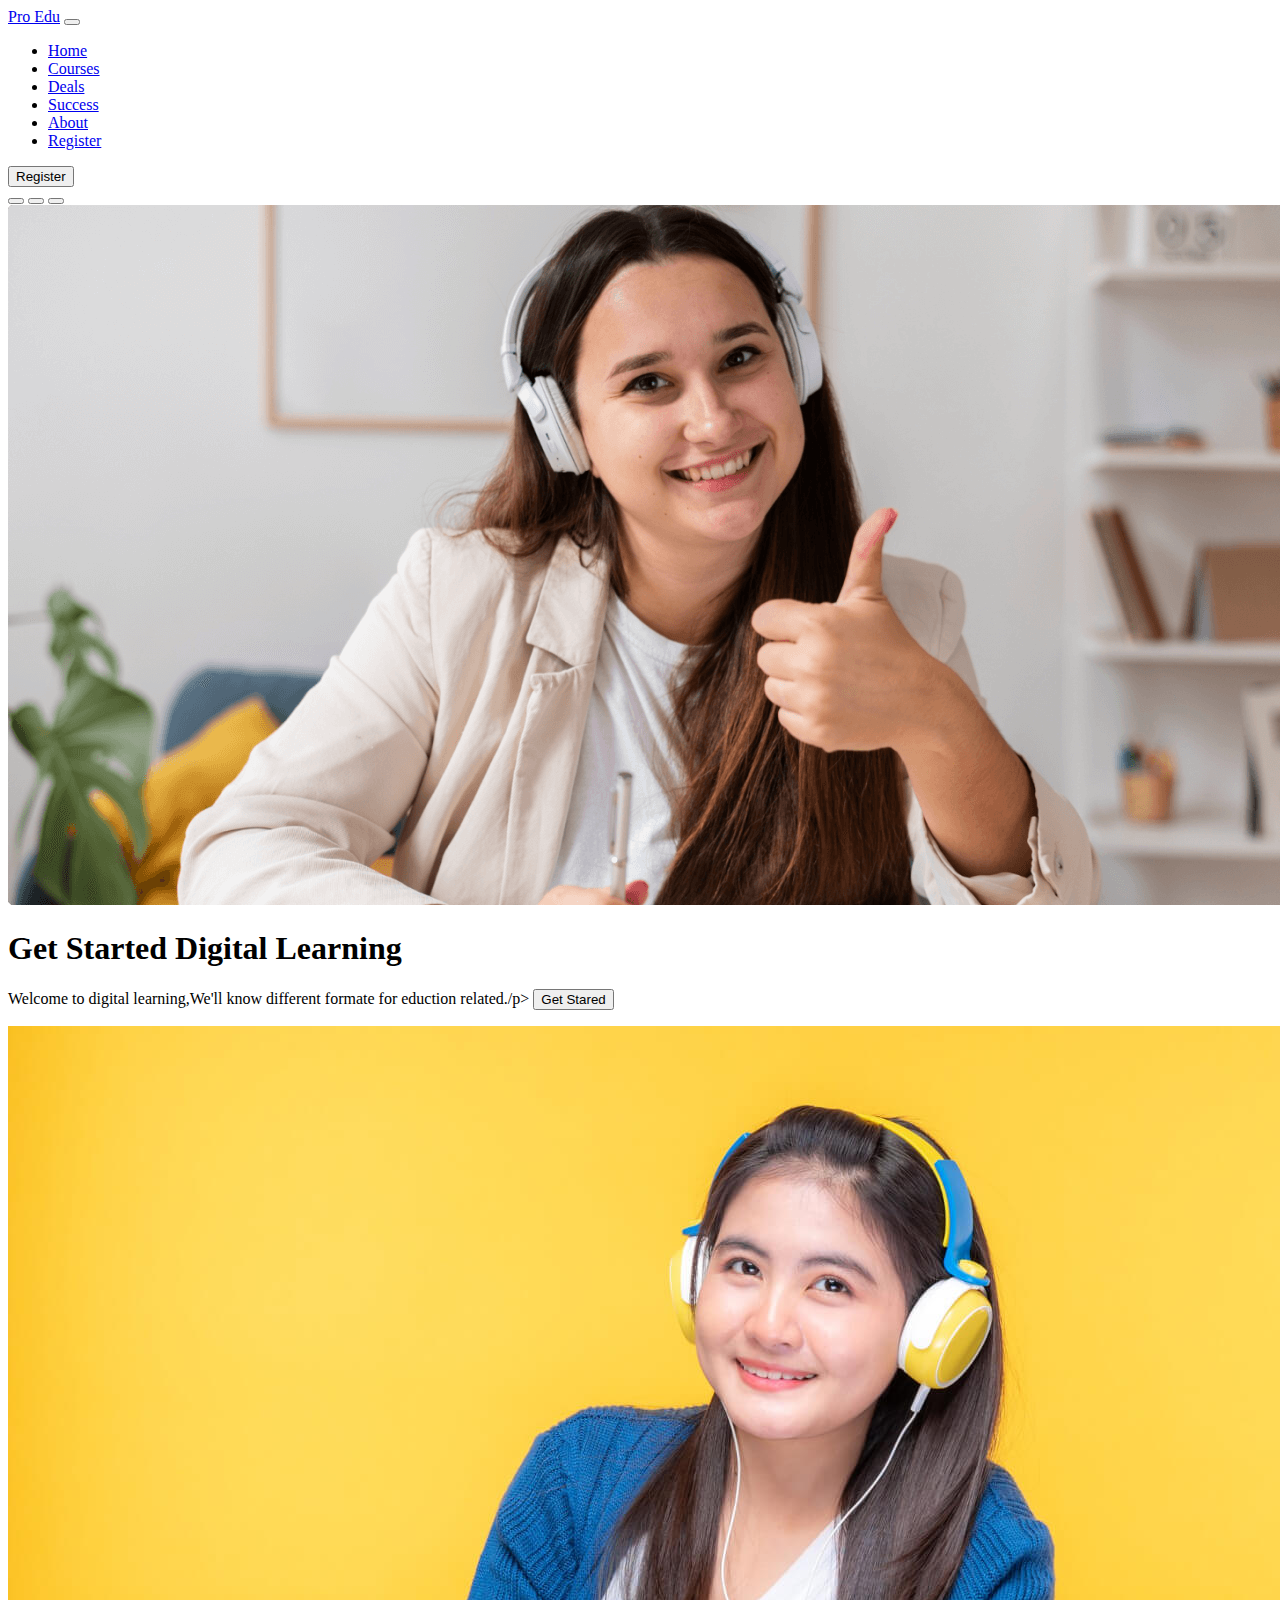
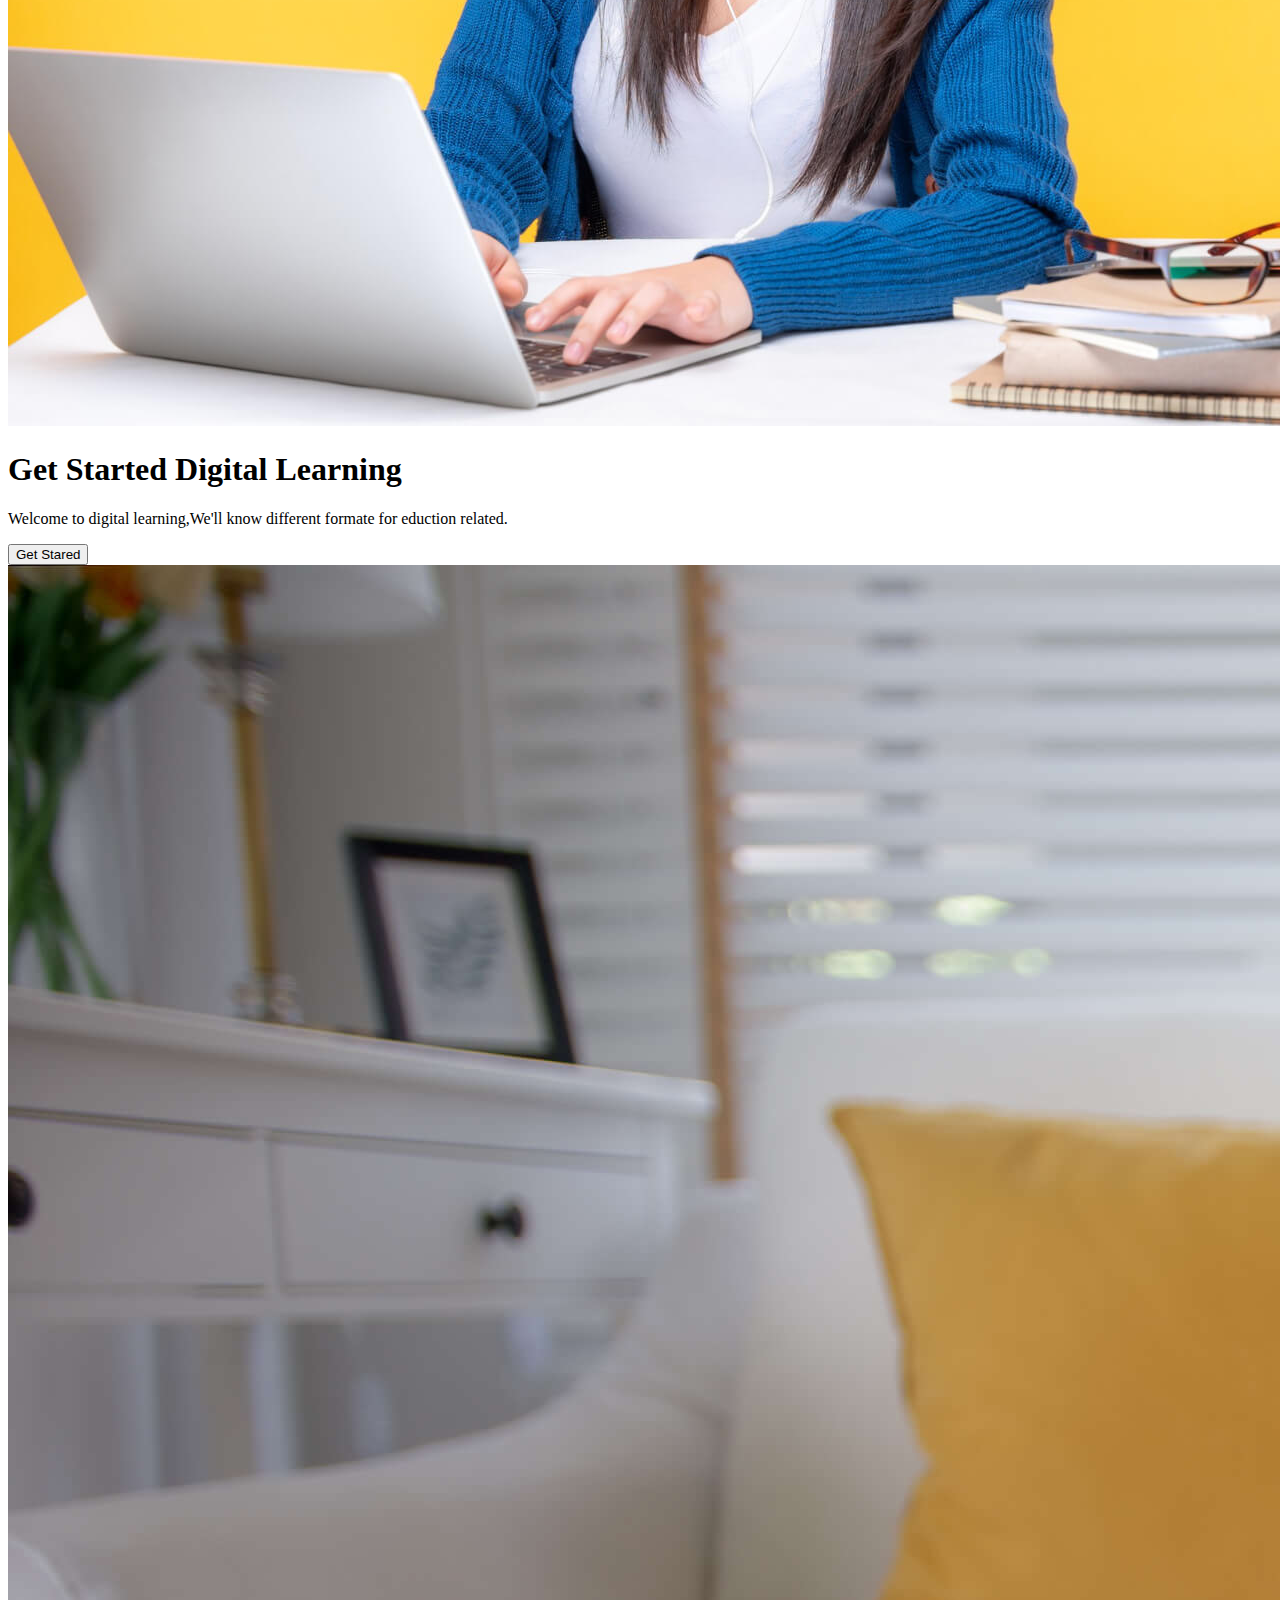
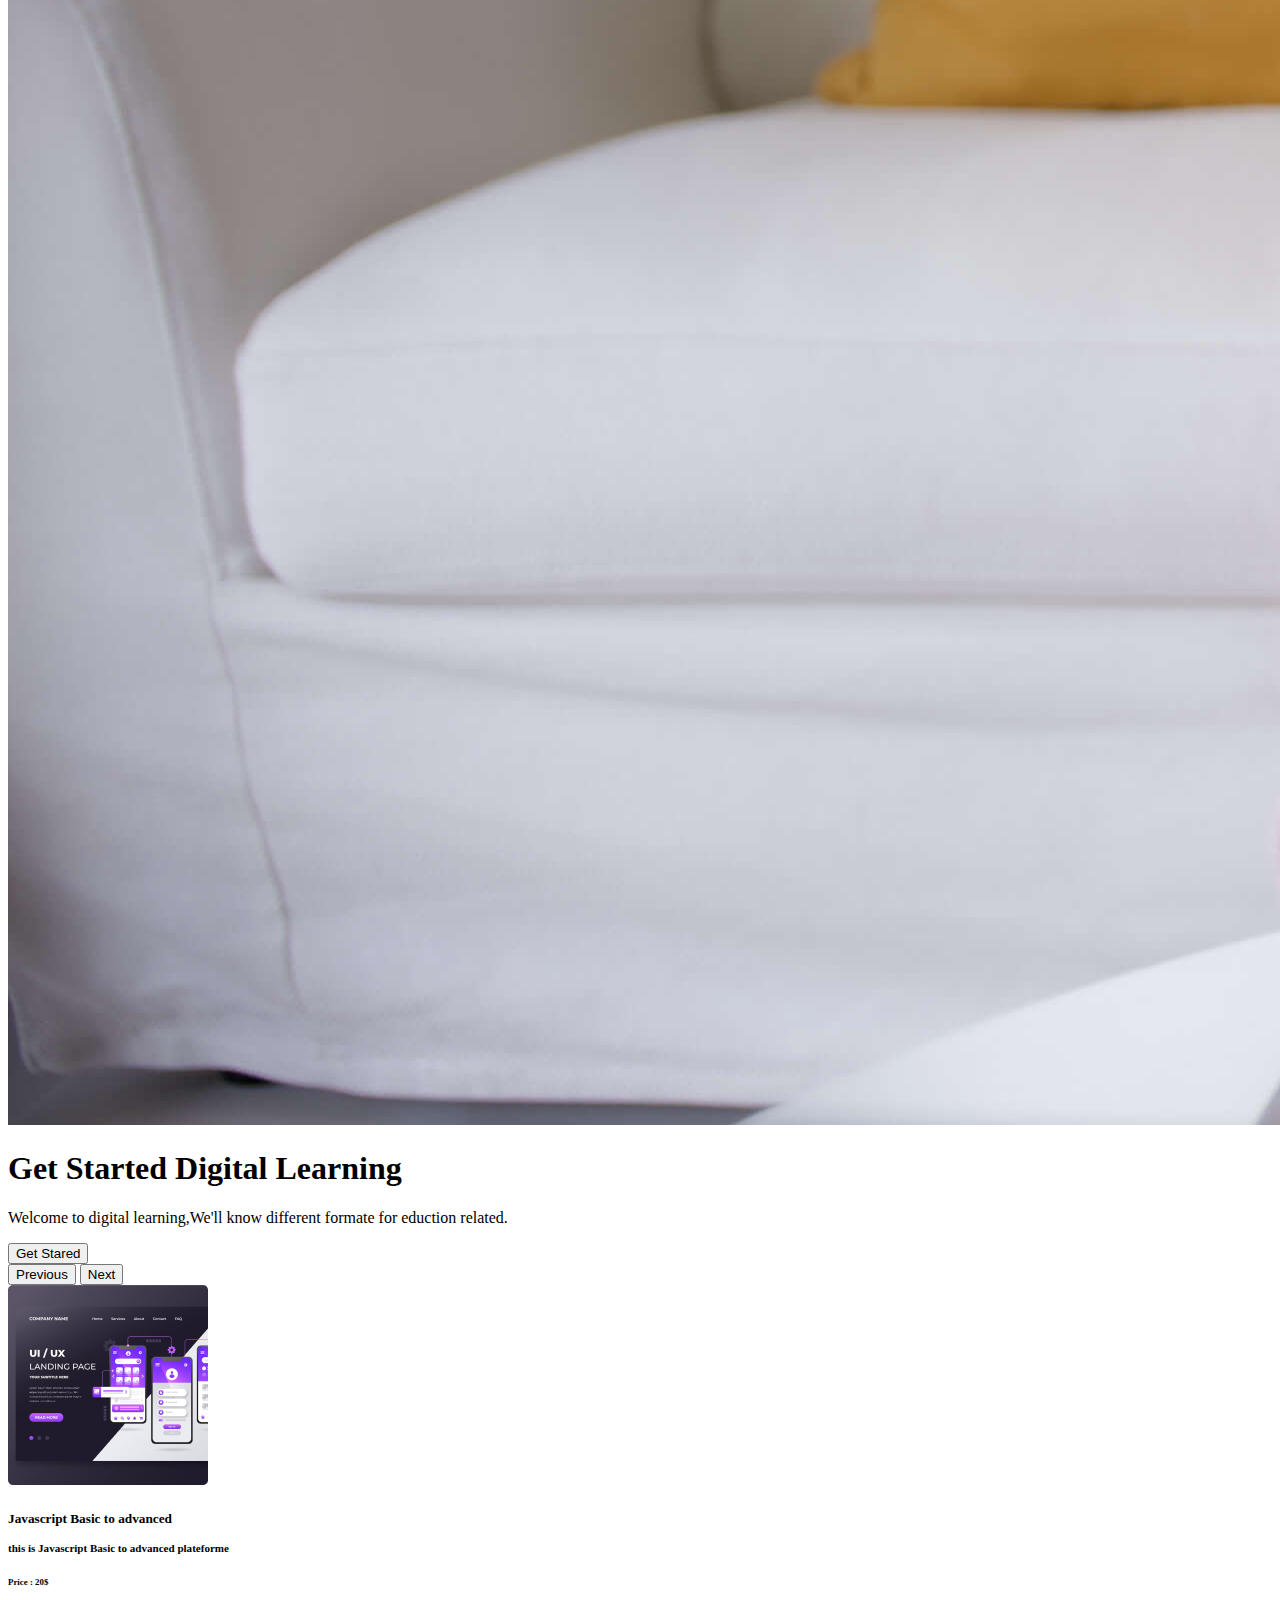
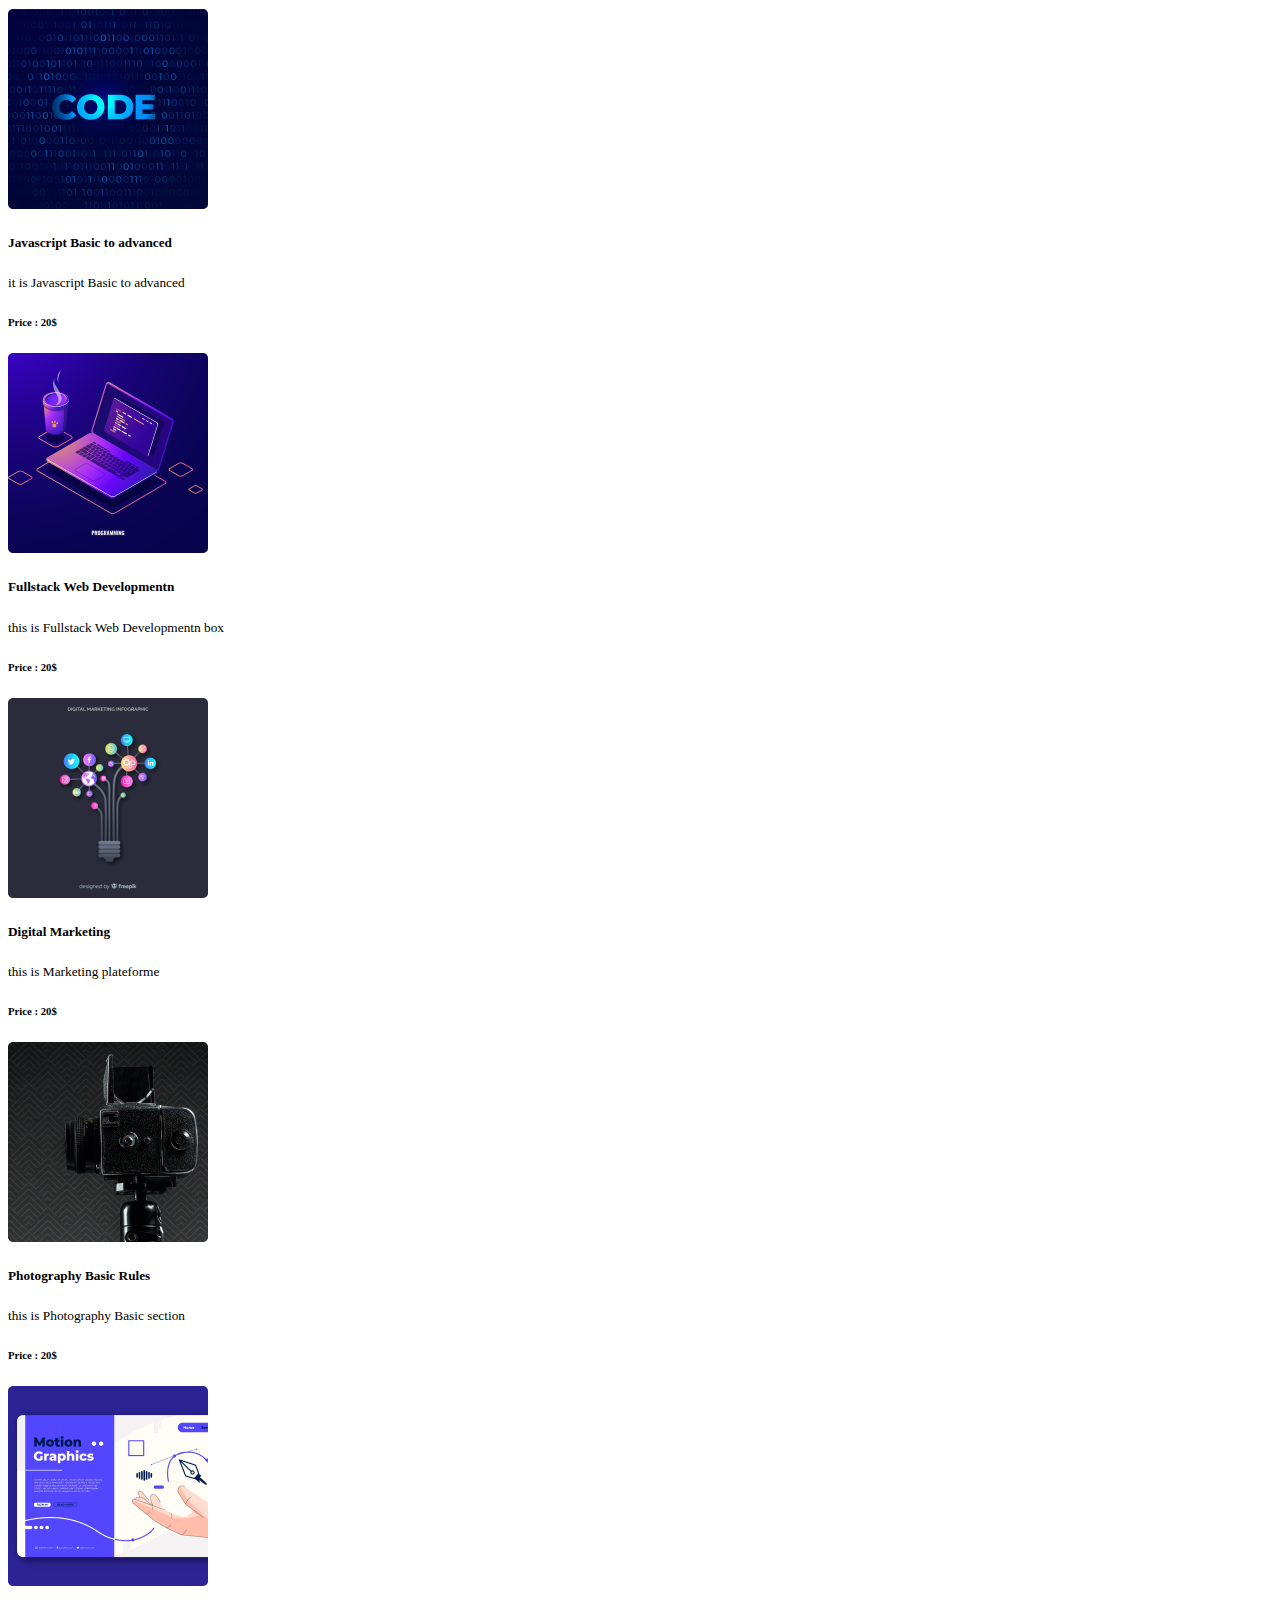
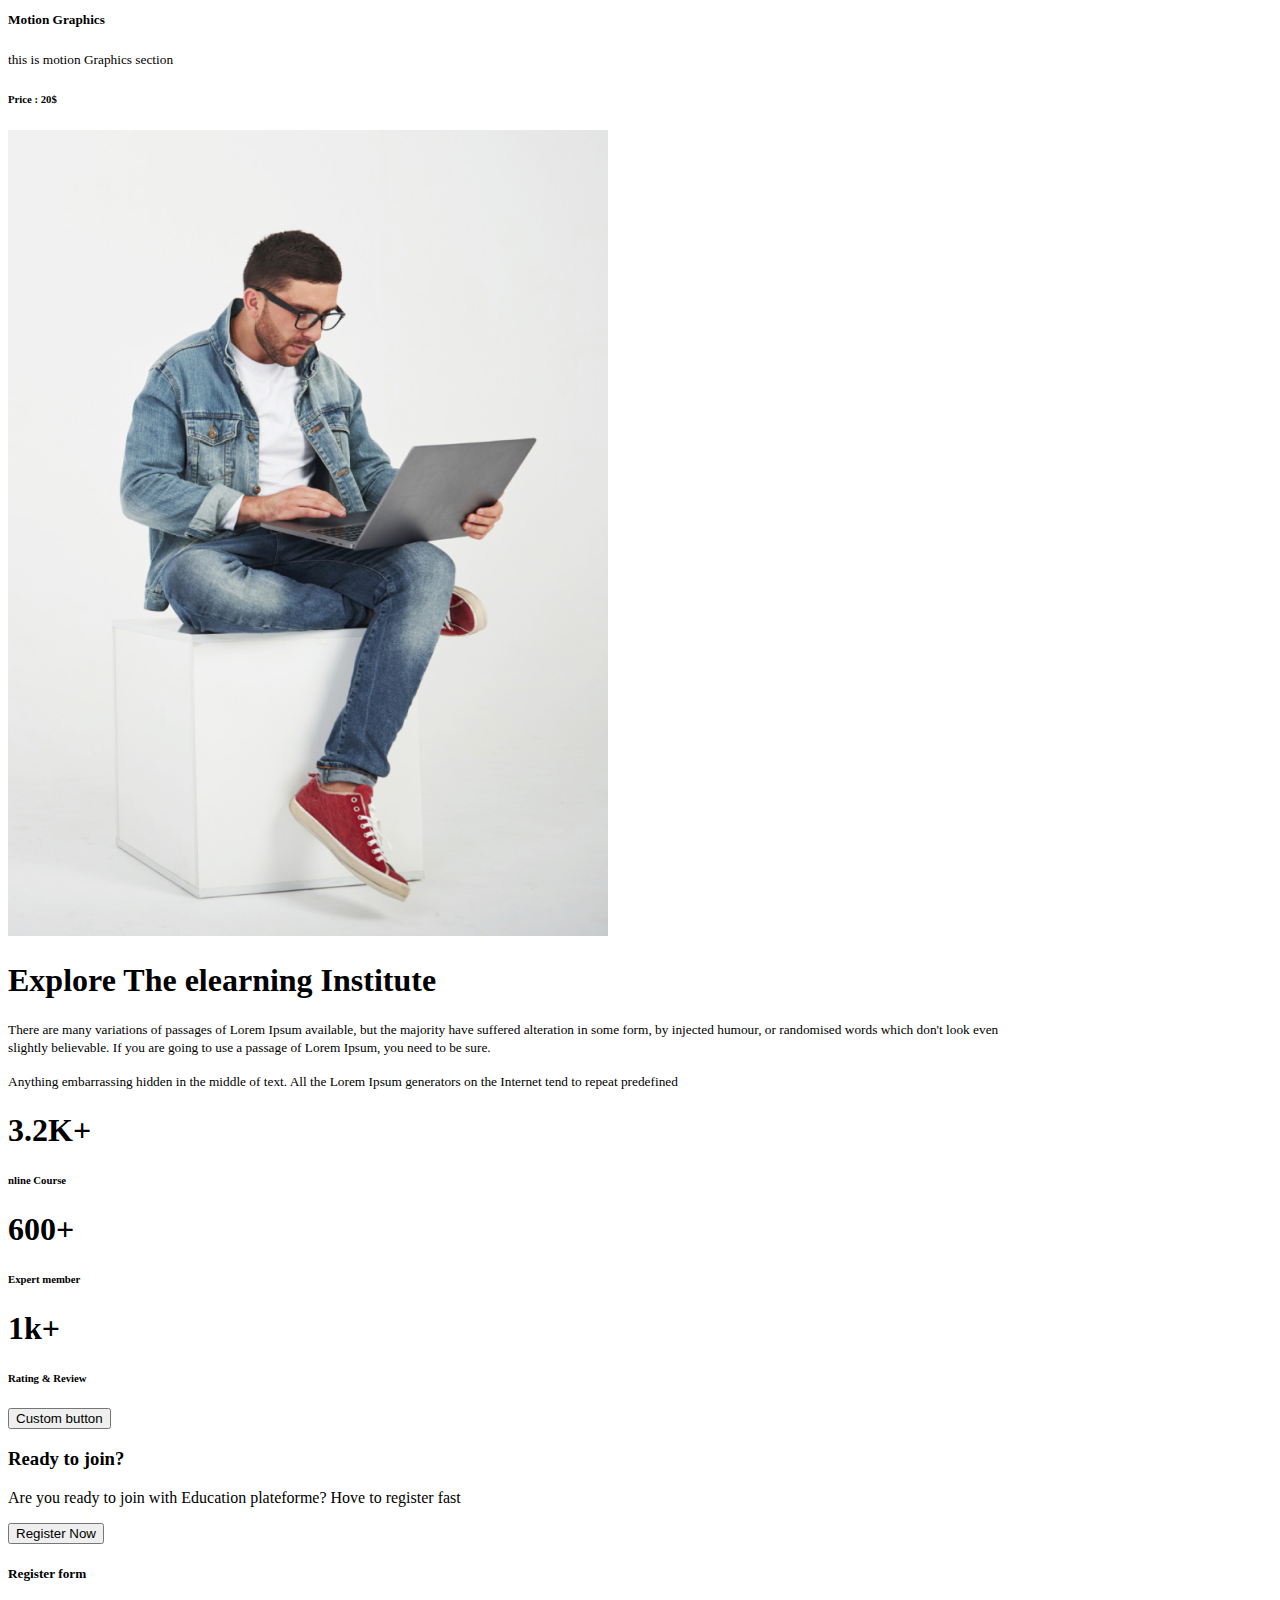
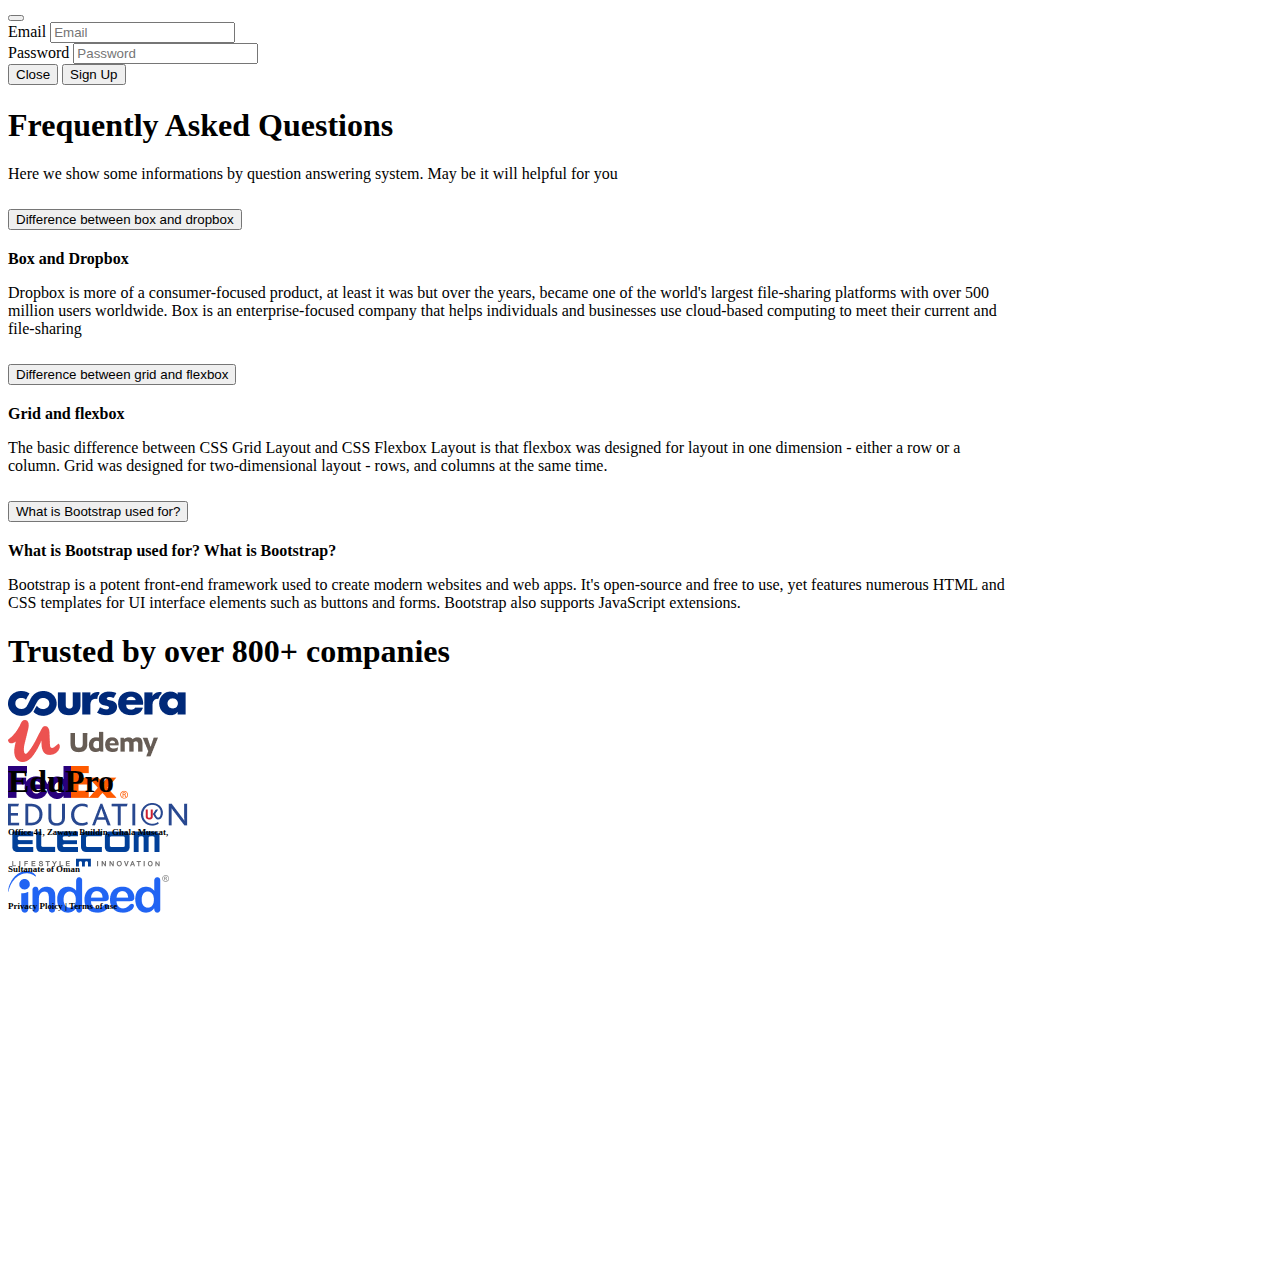
<file: assignment-3/index.html>
<!DOCTYPE html>
<html lang="en">

<head>
    <meta charset="UTF-8">
    <meta http-equiv="X-UA-Compatible" content="IE=edge">
    <meta name="viewport" content="width=device-width, initial-scale=1.0">
    <title>pro Edu</title>
    <!-- boostrap link  -->
    <link href="https://cdn.jsdelivr.net/npm/bootstrap@5.2.0/dist/css/bootstrap.min.css" rel="stylesheet"
        integrity="sha384-gH2yIJqKdNHPEq0n4Mqa/HGKIhSkIHeL5AyhkYV8i59U5AR6csBvApHHNl/vI1Bx" crossorigin="anonymous">
</head>

<body>
    <header>
        <header class="container">
            <nav class="navbar navbar-expand-lg fixed-top bg-light">
                <div class="container-fluid">
                    <a class="navbar-brand" href="#">Pro Edu</a>
                    <button class="navbar-toggler" type="button" data-bs-toggle="collapse"
                        data-bs-target="#navbarSupportedContent" aria-controls="navbarSupportedContent"
                        aria-expanded="false" aria-label="Toggle navigation">
                        <span class="navbar-toggler-icon"></span>
                    </button>
                    <div class="collapse navbar-collapse" id="navbarSupportedContent">
                        <ul class="navbar-nav me-auto mb-2 mb-lg-0 d-flex justify-content-center text-center">
                            <li class="nav-item">
                                <a class="nav-link active" aria-current="page" href="#">Home</a>
                            </li>
                            <li class="nav-item">
                                <a class="nav-link" href="#courses">Courses</a>
                            </li>
                            <li class="nav-item">
                                <a class="nav-link" href="#deals">Deals</a>
                            </li>
                            <li class="nav-item">
                                <a class="nav-link" href="#success">Success</a>
                            </li>
                            <li class="nav-item">
                                <a class="nav-link" href="#about">About</a>
                            </li>
                            <li class="nav-item">
                                <a class="nav-link" href="#register">Register</a>
                            </li>
                        </ul>


                    </div>
                    <form class="d-flex" role="search">

                        <button class="btn btn-outline-success" type="submit">Register</button>
                    </form>
                </div>
            </nav>

            <!-- slider start -->
            <div id="carouselExampleCaptions" class="carousel slide" data-bs-ride="false">
                <div class="carousel-indicators">
                    <button type="button" data-bs-target="#carouselExampleCaptions" data-bs-slide-to="0" class="active"
                        aria-current="true" aria-label="Slide 1"></button>
                    <button type="button" data-bs-target="#carouselExampleCaptions" data-bs-slide-to="1"
                        aria-label="Slide 2"></button>
                    <button type="button" data-bs-target="#carouselExampleCaptions" data-bs-slide-to="2"
                        aria-label="Slide 3"></button>
                </div>
                <div class="carousel-inner container mb-5 ">
                    <div class="carousel-item active">
                        <img src="images/cover/cover-1.png" class="d-block w-100  img-fluid opacity-75" alt="...">
                        <div class="carousel-caption d-none d-md-block">
                            <h1>Get Started Digital Learning</h1>
                            <p>Welcome to digital learning,We'll know different formate for eduction related./p>
                                <button type="button" class="btn btn-info">Get Stared</button>
                        </div>
                    </div>
                    <div class="carousel-item">
                        <img src="images/cover/cover-2.jpg" class="d-block w-100  img-fluid opacity-75" alt="...">
                        <div class="carousel-caption d-none d-md-block">
                            <h1>Get Started Digital Learning</h1>
                            <p>Welcome to digital learning,We'll know different formate for eduction related.</p>
                            <button type="button" class="btn btn-info">Get Stared</button>
                        </div>
                    </div>
                    <div class="carousel-item">
                        <img src="images/cover/cover-3.jpg" class="d-block w-100  img-fluid opacity-75" alt="...">
                        <div class="carousel-caption d-none d-md-block">
                            <h1>Get Started Digital Learning</h1>
                            <p>Welcome to digital learning,We'll know different formate for eduction related.</p>
                            <button type="button" class="btn btn-info">Get Stared</button>
                        </div>
                    </div>
                </div>
                <button class="carousel-control-prev" type="button" data-bs-target="#carouselExampleCaptions"
                    data-bs-slide="prev">
                    <span class="carousel-control-prev-icon" aria-hidden="true"></span>
                    <span class="visually-hidden">Previous</span>
                </button>
                <button class="carousel-control-next" type="button" data-bs-target="#carouselExampleCaptions"
                    data-bs-slide="next">
                    <span class="carousel-control-next-icon" aria-hidden="true"></span>
                    <span class="visually-hidden">Next</span>
                </button>
            </div>
            <!-- slider end -->
        </header>


    </header>
    <main>
        <!-- courses start -->


        <div class="row">
            <div class="col-sm-6">
                <div class="card mb-3" style="max-width: 540px;">
                    <div class="row g-0 justify-content-start ">
                        <div class=" col-md-4 col-lg-4 col-md-6 col-sm-12">
                            <img src="images/course/course-1.png" class="img-fluid rounded-start" alt="...">
                        </div>
                        <div class="col-md-8">
                            <div class="card-body">
                                <h5 class="card-title">Javascript Basic to advanced<n< /h5>

                                        <p class="card-text"><small class="text-muted">this is Javascript Basic to
                                                advanced plateforme</small>

                                        </p>
                                        <h6>Price : 20$ </h6>
                            </div>
                        </div>


                    </div>
                </div>
            </div>
        </div>
        <!-- 2nd  -->
        <div class="row">
            <div class="col-sm-6">
                <div class="card mb-3" style="max-width: 540px;">
                    <div class="row g-0 justify-content-start ">
                        <div class=" col-md-4 col-lg-4 col-md-6 col-sm-12">
                            <img src="images/course/course-2.png" class="img-fluid rounded-start" alt="...">
                        </div>
                        <div class="col-md-8">
                            <div class="card-body">
                                <h5 class="card-title">Javascript Basic to advanced</h5>

                                <p class="card-text"><small class="text-muted">it is Javascript Basic to advanced
                                    </small>
                                </p>
                                <h6>Price : 20$ </h6>
                            </div>
                        </div>


                    </div>
                </div>
            </div>
        </div>
        <!-- 3rd -->
        <div class="row">
            <div class="col-sm-6">
                <div class="card mb-3" style="max-width: 540px;">
                    <div class="row g-0 justify-content-start ">
                        <div class=" col-md-4 col-lg-4 col-md-6 col-sm-12">
                            <img src="images/course/course-3.png" class="img-fluid rounded-start" alt="...">
                        </div>
                        <div class="col-md-8">
                            <div class="card-body">
                                <h5 class="card-title">Fullstack Web Developmentn</h5>

                                <p class="card-text"><small class="text-muted">this is Fullstack Web Developmentn
                                        box</small></p>
                                <h6>Price : 20$ </h6>
                            </div>
                        </div>


                    </div>
                </div>
            </div>
        </div>

        <!-- 4th -->

        <div class="row">
            <div class="col-sm-6">
                <div class="card mb-3" style="max-width: 540px;">
                    <div class="row g-0 justify-content-start ">
                        <div class=" col-md-4 col-lg-4 col-md-6 col-sm-12">
                            <img src="images/course/course-4.png" class="img-fluid rounded-start" alt="...">
                        </div>
                        <div class="col-md-8">
                            <div class="card-body">
                                <h5 class="card-title">Digital Marketing</h5>

                                <p class="card-text"><small class="text-muted">this is Marketing plateforme </small></p>
                                <h6>Price : 20$ </h6>
                            </div>
                        </div>


                    </div>
                </div>
            </div>
        </div>
        <!-- 5th  -->
        <div class="row">
            <div class="col-sm-6">
                <div class="card mb-3" style="max-width: 540px;">
                    <div class="row g-0 justify-content-start ">
                        <div class=" col-md-4 col-lg-4 col-md-6 col-sm-12">
                            <img src="images/course/course-5.png" class="img-fluid rounded-start" alt="...">
                        </div>
                        <div class="col-md-8">
                            <div class="card-body">
                                <h5 class="card-title">Photography Basic Rules</h5>
                                <!-- <  <p class="card-text">Some quick example text to build on the card title 
                            and make up the bulk of the card</p>-->
                                <p class="card-text"><small class="text-muted">this is Photography Basic section</small>
                                </p>
                                <h6>Price : 20$ </h6>
                            </div>
                        </div>


                    </div>
                </div>
            </div>
        </div>
        <!-- 6th -->
        <div class="row">
            <div class="col-sm-6">
                <div class="card mb-3" style="max-width: 540px;">
                    <div class="row g-0 justify-content-start ">
                        <div class=" col-md-4 col-lg-4 col-md-6 col-sm-12">
                            <img src="images/course/course-6.png" class="img-fluid rounded-start" alt="...">
                        </div>
                        <div class="col-md-8">
                            <div class="card-body">
                                <h5 class="card-title">Motion Graphics</h5>

                                <p class="card-text"><small>this is motion Graphics section</small></p>
                                <h6>Price : 20$ </h6>
                            </div>
                        </div>


                    </div>
                </div>
            </div>
        </div>


        <!-- courses end -->
        <!-- working start  -->
        <section class=" w-100 p-3 d-flex justify-content-center align-items-center">
            <div class="card mb-3 " style="max-width: 1000px; ">
                <div class="row g-0">
                    <div class="col-md-4">
                        <img src="images/working.png" class="img-fluid rounded-start" alt="...">
                    </div>
                    <div class="col-md-8">
                        <div class="card-body">
                            <h1 class="card-title">Explore The elearning
                                Institute</h1>
                            <p class="card-text"><small>There are many variations of passages of Lorem Ipsum
                                    available,
                                    but the
                                    majority have suffered alteration in some form, by injected humour, or
                                    randomised words which don't look even slightly believable. If you are going
                                    to use a passage of Lorem Ipsum, you need to be sure.</small> </p>
                            <p class="card-text"><small> Anything embarrassing hidden in the middle of text. All the
                                    Lorem Ipsum
                                    generators on the Internet tend to repeat predefined</small></p>
                            <div class="row g-2 categories">
                                <div class="col-lg-4 col-md-6 col-sm-12 ">

                                    <h1 class="text-black">3.2K+</h1>
                                    <h6>nline Course</h6>


                                </div>
                                <div class="col-lg-4 col-md-6 col-sm-12 ">

                                    <h1 class="text-black">600+</h1>
                                    <h6>Expert member</h6>

                                </div>
                                <div class="col-lg-4 col-md-6 col-sm-12 ">

                                    <h1 class="text-black">1k+</h1>
                                    <h6>Rating & Review</h6>

                                </div>


                            </div>
                            <button type="button" class="btn btn-primary mt-5"
                                style="--bs-btn-padding-y: .25rem; --bs-btn-padding-x: .5rem; --bs-btn-font-size: .75rem;">
                                Custom button
                            </button>


                        </div>
                    </div>
                </div>
            </div>



        </section>

        <!-- working end  -->
        <!-- model start -->
        <section class="container  bg-primary mb-5 mt-5" style="max-width: 1000px;height: 200px;">
            <div class="text-white d-flex justify-content-around">
                <div class=" mt-5  p-5  justify-content-center align-items-center ">
                    <h3>Ready to join?</h3>
                    <p>Are you ready to join with Education plateforme? Hove to register fast</p>
                </div>
                <div class="d-flex justify-content-center align-items-center">
                    <!-- Button trigger modal -->
                    <button type="button" class="btn bg-white text-black" data-bs-toggle="modal"
                        data-bs-target="#exampleModal">
                        Register Now
                    </button>

                    <!-- Modal -->
                    <div class="modal fade col-lg-5" id="exampleModal" tabindex="-1" aria-labelledby="exampleModalLabel"
                        aria-hidden="true">
                        <div class="modal-dialog">
                            <div class="modal-content">
                                <div class="modal-header">
                                    <h5 class="modal-title" id="exampleModalLabel">Register form</h5>
                                    <button type="button" class="btn-close" data-bs-dismiss="modal"
                                        aria-label="Close"></button>
                                </div>
                                <div class="modal-body">
                                    <form>
                                        <div class="mb-3">
                                            <label class="form-label" for="inputEmail">Email</label>
                                            <input type="email" class="form-control" id="inputEmail" placeholder="Email"
                                                required>
                                        </div>
                                        <div class="mb-3">
                                            <label class="form-label" for="inputPassword">Password</label>
                                            <input type="password" class="form-control" id="inputPassword"
                                                placeholder="Password" required>
                                        </div>
                                    </form>

                                    <div class="modal-footer">
                                        <button type="button" class="btn btn-secondary"
                                            data-bs-dismiss="modal">Close</button>
                                        <button type="button" class="btn btn-primary">Sign Up</button>
                                    </div>

                                </div>
                            </div>

                        </div>
                    </div>
                </div>

            </div>
            </div>
            <!-- model end  -->
            <!-- Frequently Asked Questions stat  -->

            <section class="mb-5 container ">
                <div class="text-center ">
                    <h1>Frequently Asked Questions</h1>
                    <p>Here we show some informations by question answering system. May be it will helpful for you
                    </p>
                </div>
            </section>

            <div class="accordion" id="accordionPanelsStayOpenExample">
                <div class="accordion-item">
                    <h2 class="accordion-header" id="panelsStayOpen-headingOne">
                        <button class="accordion-button" type="button" data-bs-toggle="collapse"
                            data-bs-target="#panelsStayOpen-collapseOne" aria-expanded="true"
                            aria-controls="panelsStayOpen-collapseOne">
                            Difference between box and dropbox
                        </button>
                    </h2>
                    <div id="panelsStayOpen-collapseOne" class="accordion-collapse collapse show"
                        aria-labelledby="panelsStayOpen-headingOne">
                        <div class="accordion-body">
                            <strong>Box and Dropbox</strong>
                            <p class="text-lg-start">Dropbox is more of a consumer-focused product, at least
                                it
                                was but over the years, became
                                one of the world's largest file-sharing platforms with over 500 million users worldwide.
                                Box
                                is an enterprise-focused company that helps individuals and businesses use cloud-based
                                computing to meet their current and file-sharing</p>

                        </div>
                    </div>
                </div>
                <div class="accordion-item">
                    <h2 class="accordion-header" id="panelsStayOpen-headingTwo">
                        <button class="accordion-button collapsed" type="button" data-bs-toggle="collapse"
                            data-bs-target="#panelsStayOpen-collapseTwo" aria-expanded="false"
                            aria-controls="panelsStayOpen-collapseTwo">
                            Difference between grid and flexbox
                        </button>
                    </h2>
                    <div id="panelsStayOpen-collapseTwo" class="accordion-collapse collapse"
                        aria-labelledby="panelsStayOpen-headingTwo">
                        <div class="accordion-body">
                            <strong>Grid and flexbox</strong>
                            <p class="text-lg-start">The basic difference between CSS Grid Layout and CSS
                                Flexbox Layout is that flexbox was designed for layout in one dimension - either a row
                                or a
                                column. Grid was designed for two-dimensional layout - rows, and columns at the same
                                time.
                            </p>
                        </div>
                    </div>
                </div>
                <div class="accordion-item">
                    <h2 class="accordion-header" id="panelsStayOpen-headingThree">
                        <button class="accordion-button collapsed" type="button" data-bs-toggle="collapse"
                            data-bs-target="#panelsStayOpen-collapseThree" aria-expanded="false"
                            aria-controls="panelsStayOpen-collapseThree">
                            What is Bootstrap used for?
                        </button>
                    </h2>
                    <div id="panelsStayOpen-collapseThree" class="accordion-collapse collapse"
                        aria-labelledby="panelsStayOpen-headingThree">
                        <div class="accordion-body">
                            <strong>What is Bootstrap used for?
                                What is Bootstrap?</strong>
                            <p class="text-lg-start"> Bootstrap is a potent front-end framework used to create
                                modern websites and web apps. It's open-source and free to use, yet features numerous
                                HTML
                                and CSS templates for UI interface elements such as buttons and forms. Bootstrap also
                                supports JavaScript extensions.</p>
                        </div>
                    </div>
                </div>
                <!-- Frequently Asked Questions end  -->
                <!-- company categories -->

                <section class="container  align-items-center bg-white ">
                    <h1 class="text-center   pt-10 mt-5">Trusted by over 800+ companies</h1>
                    <div class=" gap-3 w-auto max-wi p-3 d-flex justify-content-center"
                        style="width: 50px;height: 50px;">
                        <img src="images/company/company-1.png" alt="">
                        <img src="images/company/company-2.png" alt="">
                        <img src="images/company/company-3.png" alt="">
                        <img src="images/company/company-4.png" alt="">
                        <img src="images/company/company-5.png" alt="">
                        <img src="images/company/company-6.png" alt="">
                    </div>
                    <!-- company end  -->
                    <!--Footer start-->
                    <footer class="bg-dark mt-5 text-center container  mb-5" style="max-width: 1000px;height: 500px;">
                        <h1 class="text-light text-center">EduPro</h1>
                        <h6 class="text-light text-center"><small>Office 41, Zawaya Buildin, Ghala Muscat,</small>
                        </h6>
                        <h6 class="text-light text-center"><small>Sultanate of Oman</small></h6>
                        <h6 class="text-light text-center"><small>Privacy Ploicy | Terms of use</small></h6>

                        <a class="btn bg-white btn-floating m-1"
                            style="background-color:light; width: 50px; height: 50px;" href="#!" role="button"><i
                                class="fab fa-facebook-f"></i></a>

                        <!-- Twitter -->
                        <a class="btn  bg-white btn-floating m-1"
                            style="background-color: light;width:50px; height:50px;" href="#!" role="button"><i
                                class="fab fa-twitter"></i></a>

                        <!-- Google -->
                        <a class="btn  bg-white btn-floating m-1"
                            style="background-color: light;width:50px ;height:50px;" href="#!" role="button"><i
                                class="fab fa-google"></i></a>

                        <!-- Instagram -->
                        <a class="btn bg-white btn-floating m-1"
                            style="background-color:light;width:50px; height: 50px;" href="#!" role="button"><i
                                class="fab fa-instagram"></i></a>


                    </footer>


                    <!--Footer end-->


                </section>





    </main>









    <script src="https://cdn.jsdelivr.net/npm/bootstrap@5.2.0/dist/js/bootstrap.bundle.min.js"
        integrity="sha384-A3rJD856KowSb7dwlZdYEkO39Gagi7vIsF0jrRAoQmDKKtQBHUuLZ9AsSv4jD4Xa"
        crossorigin="anonymous"></script>
</body>

</html>
</file>
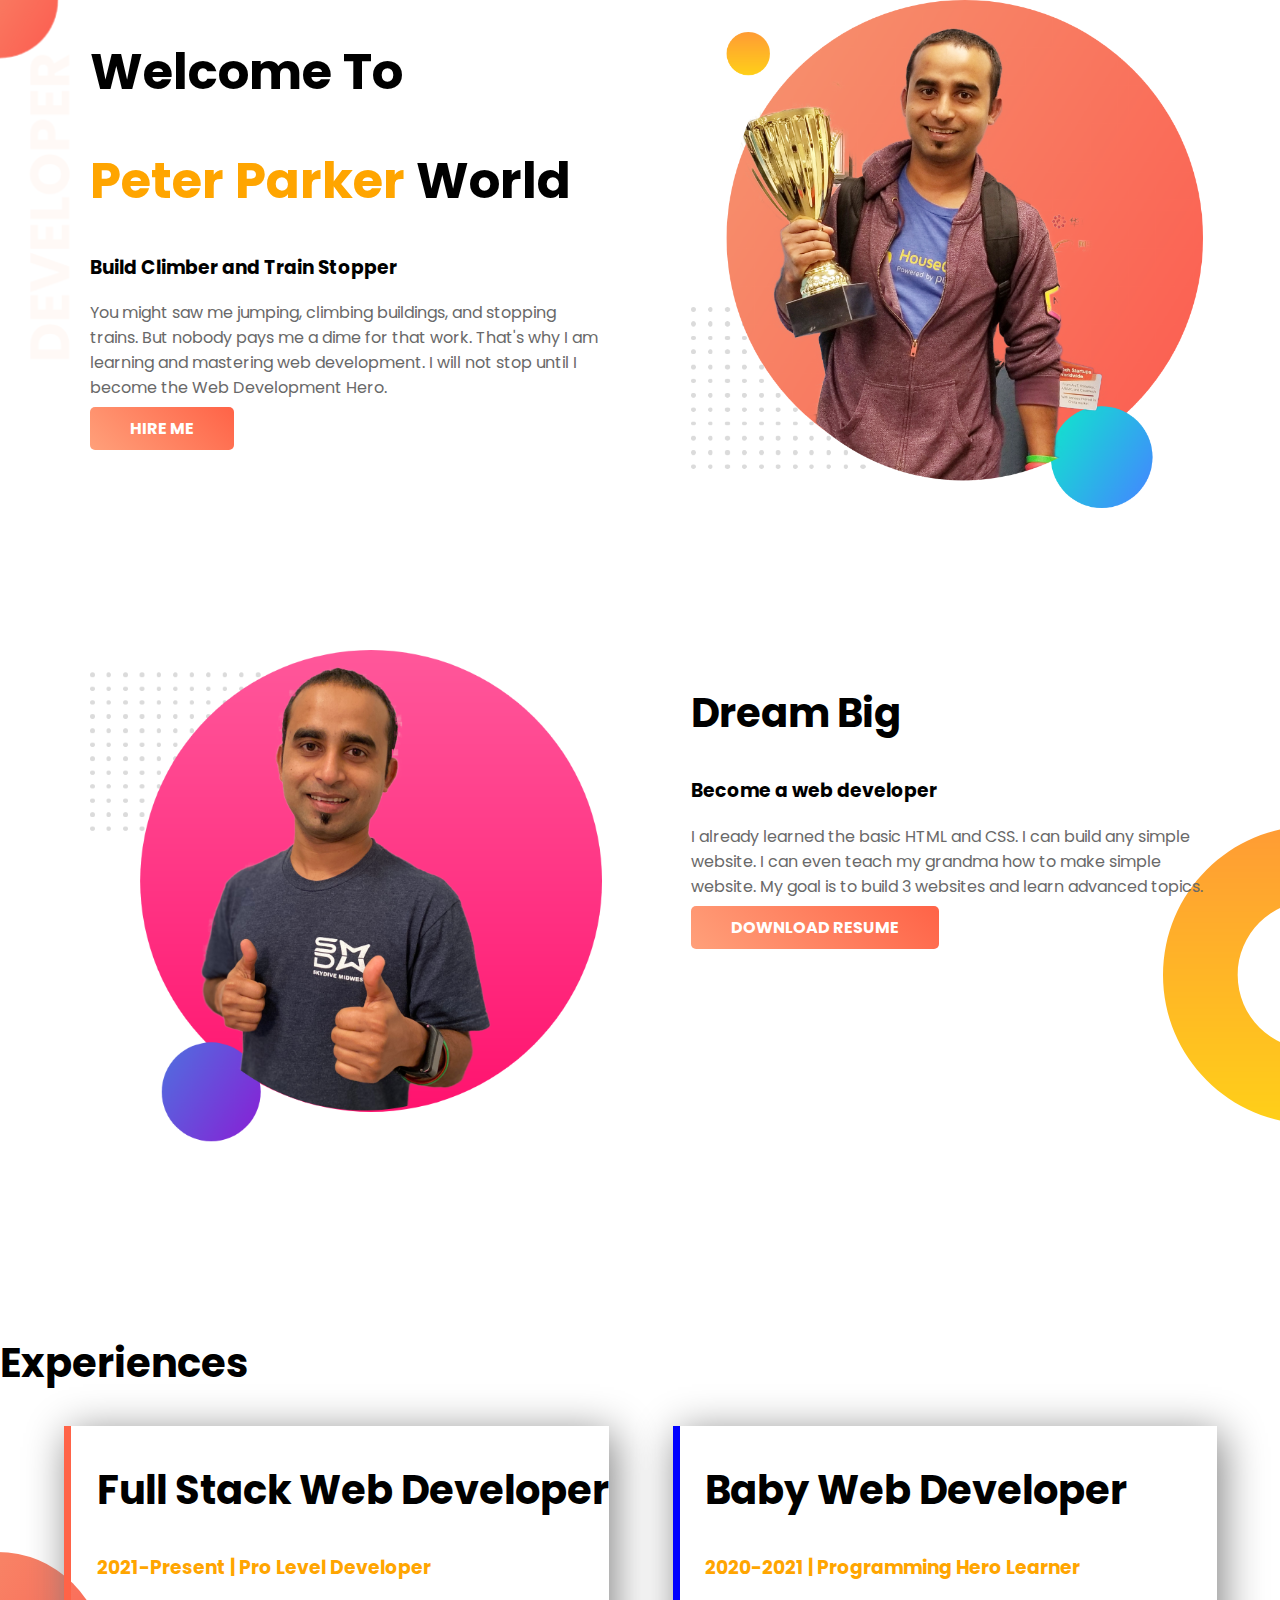
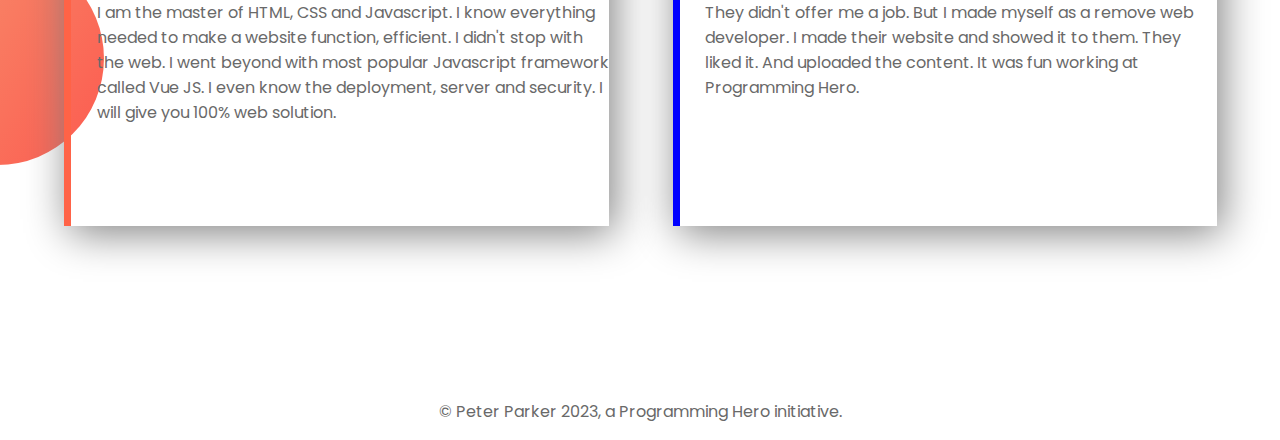
<file: developer-portfolio-master/developer-portfolio-master/index.html>
<!DOCTYPE html>
<html lang="en">
<head>
    <meta charset="UTF-8">
    <meta name="viewport" content="width=device-width, initial-scale=1.0">
    <meta http-equiv="X-UA-Compatible" content="ie=edge">
    <title>Peter Parker Website</title>
    <link href="https://fonts.googleapis.com/css?family=Poppins&display=swap" rel="stylesheet">
    <link rel="stylesheet" href="style.css">
</head>
<body>
    <section class="top-banner">
        <div class="half-width">
            <h1>Welcome To</h1>
            <h1><span>Peter Parker</span> World</h1>
            <h3>Build Climber and Train Stopper</h3>
            <p>You might saw me jumping, climbing buildings, and stopping trains. But nobody pays me a dime for that work. That's why I am learning and mastering web development. I will not stop until I become the Web Development Hero.</p>
            <a class="anchor-button" target="_blank" href="https://www.linkedin.com/company/programminghero/">HIRE ME</a>
        </div>
        <div class="half-width">
            <img src="images/jhankar.png" alt="">
        </div>
    </section>
    <section class="dream-area">
        <div class="half-width">
            <img src="images/jhankar2.png" alt="">
        </div>
        <div class="half-width">
            <h2>Dream Big</h2>
            <h3>Become a web developer</h3>
            <p>I already learned the basic HTML and CSS. I can build any simple website. I can even teach my grandma how to make simple website. My goal is to build 3 websites and learn advanced topics.</p>
            <a class="anchor-button" href="">DOWNLOAD RESUME</a>
        </div>
    </section>
    <section class="experience-area">
        <h2>Experiences</h2>
        <div class="half-width" id="full-stack">
            <h2>Full Stack Web Developer</h2>
            <h3>2021-Present | Pro Level Developer</h3>
            <p>I am the master of HTML, CSS and Javascript. I know everything needed to make a website function, efficient. I didn't stop with the web. I went beyond with most popular Javascript framework called Vue JS. I even know the deployment, server and security. I will give you 100% web solution.</p>
        </div>
        <div class="half-width" id="baby-web">
            <h2>Baby Web Developer</h2>
            <h3>2020-2021 | Programming Hero Learner</h3>
            <p>They didn't offer me a job. But I made myself as a remove web developer. I made their website and showed it to them. They liked it. And uploaded the content. It was fun working at Programming Hero.</p>
        </div>
    </section>
    <footer>
        <p>© Peter Parker 2023, a Programming Hero initiative.</p>
    </footer>
</body>
</html>
</file>
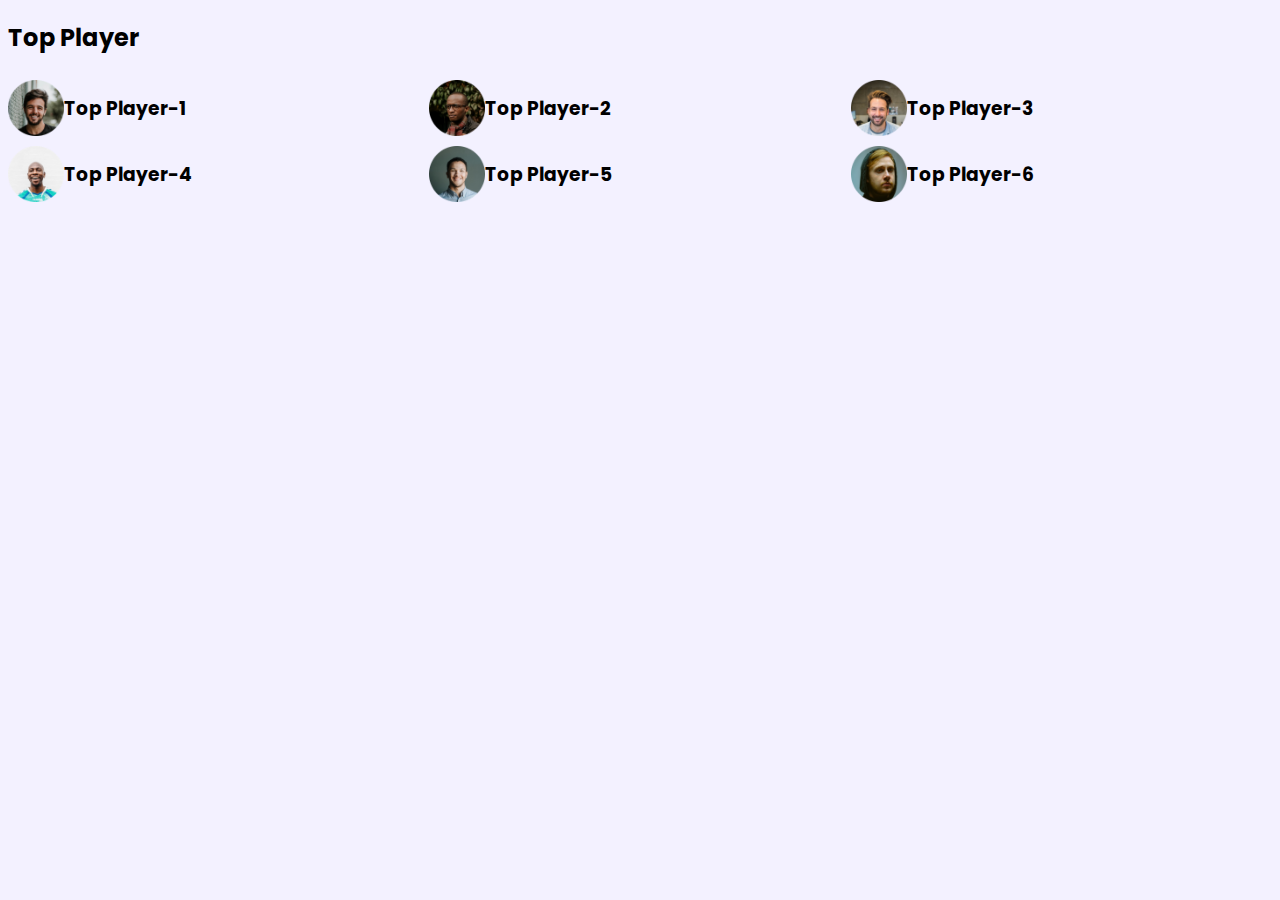
<file: leader-board-css3/leader.html>
<!DOCTYPE html>
<html lang="en">

<head>
    <meta charset="UTF-8">
    <meta http-equiv="X-UA-Compatible" content="IE=edge">
    <meta name="viewport" content="width=device-width, initial-scale=1.0">
    <!-- style -->
    <link rel="stylesheet" href="styles/leader.css">
    <title>Document</title>
</head>

<body>
    <!-- header start  -->
    <header>

    </header>
    <!-- header end -->
    <!-- main start -->
    <main>
        <!-- top player and top blog -->
        <section class="container">
            <!-- .player*6>img[src="images/players/player-$.png"]+h3{Top Player-$} -->
            <div class="top-player ">
                <h2 class="section-tital">Top Player</h2>
                <div class="players">
                    <div class="player">
                        <img src="images/players/player-1.png" alt="">
                        <h3 class="player-name">Top Player-1</h3>
                    </div>
                    <div class="player">
                        <img src="images/players/player-2.png" alt="">
                        <h3 class="player-name" class="player-name">Top Player-2</h3>
                    </div>
                    <div class="player">
                        <img src="images/players/player-3.png" alt="">
                        <h3 class="player-name">Top Player-3</h3>
                    </div>
                    <div class="player">
                        <img src="images/players/player-4.png" alt="">
                        <h3 class="player-name">Top Player-4</h3>
                    </div>
                    <div class="player">
                        <img src="images/players/player-5.png" alt="">
                        <h3 class="player-name">Top Player-5</h3>
                    </div>
                    <div class="player">
                        <img src="images/players/player-6.png" alt="">
                        <h3 class="player-name">Top Player-6</h3>
                    </div>






                </div>
            </div>
        </section>
    </main>
    <!-- main end -->


</body>

</html>
</file>
<file: developer-portfolio-master/developer-portfolio-master/style.css>
body{
    margin: 0;
    font-family: 'Poppins', sans-serif;
}
section{
    height: 500px;
    padding-bottom: 150px;
}
.top-banner{
    background-image: url("images/top-banner.png");
    background-repeat: no-repeat;
}
.half-width{
    width:40%;
    float: left;
    margin-left: 5%;
    padding-left: 2%;
}
h1{
    font-size: 50px;
}
h1 span{
    color: orange;
}
.half-width img{
    width: 100%;
}
.anchor-button{
    text-decoration: none;
    background: linear-gradient(45deg, lightsalmon, tomato);
    padding: 10px 40px;
    border-radius: 5px;
    color: white;
    font-weight: 700;
}
p{
    color: dimgray;
}
.dream-area{
    background-image: url("images/dream-bg.png");
    background-repeat: no-repeat;
    background-position: right;
}
h2{
    font-size: 40px;
}
.experience-area{
    background-image: url("images/exp-bg.png");
    background-repeat: no-repeat;
    background-position: left;
}
.experience-area h3{
    color: orange;
}

.experience-area div{
    box-shadow: 5px 7px 40px gray;
    height: 80%;
}
#full-stack{
    border-left: 7px solid tomato;
}
#baby-web{
    border-left: 7px solid;
    border-image: linear-gradient(blue 100%, cyan 100%);
    border-image-slice: 1;
}
footer p{
    text-align: center;
}
</file>
<file: leader-board-css3/styles/leader.css>
/* font */
@import url('https://fonts.googleapis.com/css2?family=Poppins&display=swap');

/* common */
body {

    font-family: 'Poppins', sans-serif;
    background-color: #F3F1FF;

}


/* top players style */
.players {
    display: grid;
    grid-template-columns: repeat(3, 1fr);
    /* grid-template-columns: 1fr 1fr 1fr ; */

}

.player {
    display: flex;
    align-items: center;
}

.player img {
    width: 56px;
    height: 56px;
}
</file>
